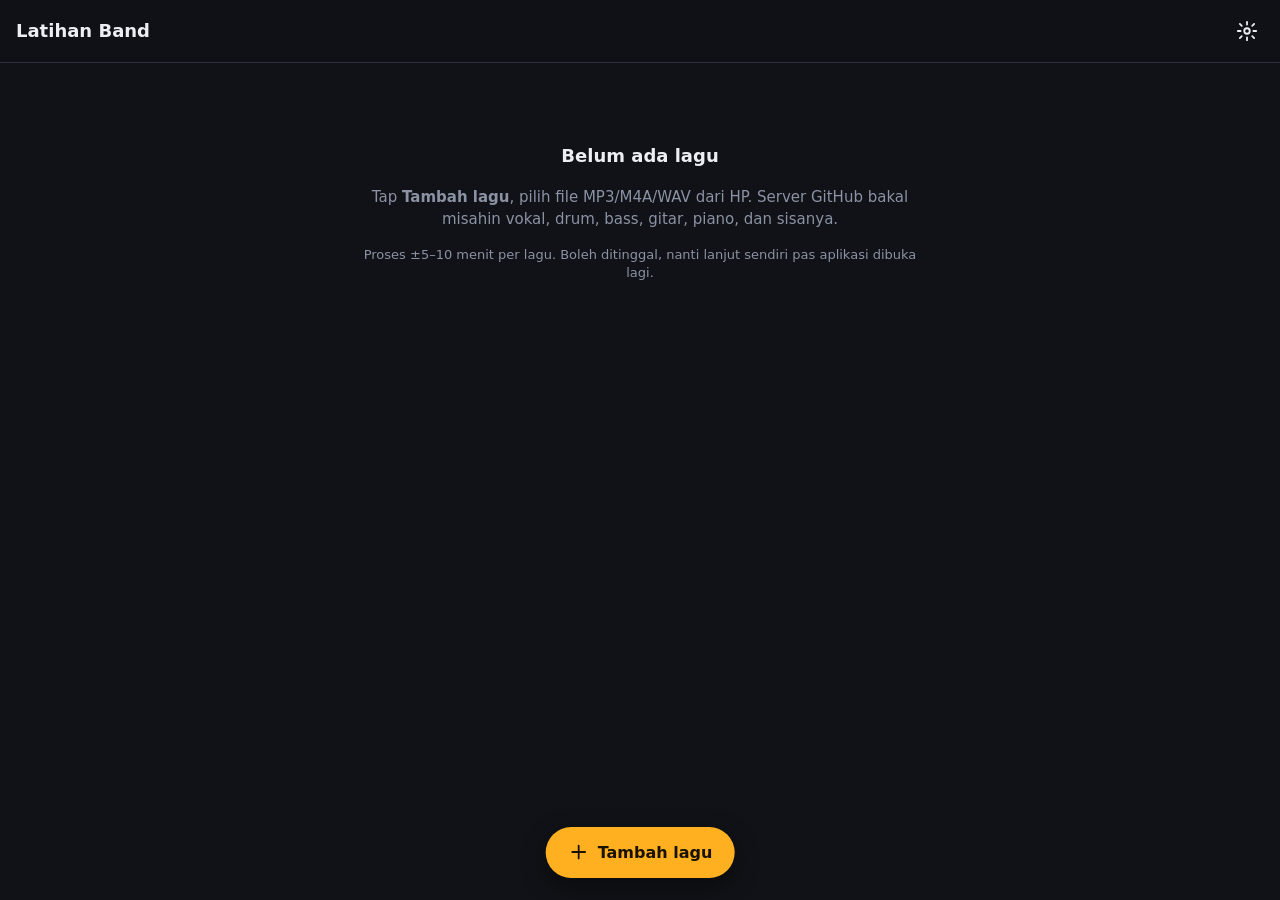
<file: web/index.html>
<!doctype html>
<html lang="id">
<head>
  <meta charset="utf-8">
  <meta name="viewport" content="width=device-width, initial-scale=1, viewport-fit=cover">
  <title>Latihan Band</title>
  <meta name="description" content="Pisah instrumen lagu + metronome otomatis buat latihan band.">
  <meta name="theme-color" content="#101217">
  <link rel="manifest" href="manifest.webmanifest">
  <link rel="icon" href="icons/icon-192.png">
  <link rel="apple-touch-icon" href="icons/apple-touch-icon.png">
  <link rel="stylesheet" href="style.css">
</head>
<body>
  <header class="topbar">
    <div class="topbar-row">
      <button id="backBtn" class="icon-btn" aria-label="Kembali" hidden>
        <svg viewBox="0 0 24 24"><path d="M15 5l-7 7 7 7"/></svg>
      </button>
      <h1 id="title">Latihan Band</h1>
      <button id="settingsBtn" class="icon-btn" aria-label="Pengaturan">
        <svg viewBox="0 0 24 24"><circle cx="12" cy="12" r="3"/><path d="M12 2v3M12 19v3M4.2 4.2l2.1 2.1M17.7 17.7l2.1 2.1M2 12h3M19 12h3M4.2 19.8l2.1-2.1M17.7 6.3l2.1-2.1"/></svg>
      </button>
    </div>
    <div id="updateBar" class="update-bar" role="status" hidden>
      <span>🔄 Ada versi baru Latihan Band</span>
      <button id="updateLater" class="ghost small">Nanti</button>
      <button id="updateBtn" class="primary small">Update</button>
    </div>
    <div id="banner" class="banner" role="status" aria-live="polite" hidden>
      <div id="bannerTitle" class="banner-title"></div>
      <div id="bannerText" class="banner-text"></div>
    </div>
  </header>

  <main>
    <!-- DAFTAR LAGU -->
    <section id="libraryView">
      <div id="jobs"></div>
      <div id="songs"></div>
      <div id="empty" class="empty" hidden>
        <p class="empty-title">Belum ada lagu</p>
        <p>Tap <b>Tambah lagu</b>, pilih file MP3/M4A/WAV dari HP. Server GitHub bakal misahin vokal, drum, bass, gitar, piano, dan sisanya.</p>
        <p class="hint">Proses ±5–10 menit per lagu. Boleh ditinggal, nanti lanjut sendiri pas aplikasi dibuka lagi.</p>
      </div>
      <button id="addBtn" class="fab">
        <svg viewBox="0 0 24 24"><path d="M12 5v14M5 12h14"/></svg>
        Tambah lagu
      </button>
      <input type="file" id="fileInput" accept="audio/*,.mp3,.m4a,.wav,.flac,.ogg,.aac" hidden>
    </section>

    <!-- PEMUTAR -->
    <section id="playerView" hidden>
      <div class="wave-wrap">
        <canvas id="wave"></canvas>
      </div>
      <div class="timeline">
        <span id="timeNow">0:00</span>
        <span id="barInfo" class="bar-info">Bar 1</span>
        <span id="timeTotal">0:00</span>
      </div>

      <div class="transport">
        <button id="rewindBtn" class="icon-btn big-ghost" aria-label="Ke awal">
          <svg viewBox="0 0 24 24"><path d="M6 5v14M19 5l-10 7 10 7z"/></svg>
        </button>
        <button id="playBtn" class="play-btn" aria-label="Putar">
          <svg class="i-play" viewBox="0 0 24 24"><path d="M7 4l13 8-13 8z"/></svg>
          <svg class="i-pause" viewBox="0 0 24 24"><path d="M7 4h4v16H7zM14 4h4v16h-4z"/></svg>
        </button>
        <div class="beat-box">
          <div id="beatDots" class="beat-dots"></div>
          <div id="bpmLabel" class="bpm-label">— BPM</div>
        </div>
      </div>

      <div id="legacyNote" class="note" hidden>
        Lagu ini diproses pakai versi lama (klik belum pakai peta tempo).
        <button id="legacyReanalyze" class="ghost small">Proses ulang deteksi</button>
      </div>

      <div class="section-label">Mode latihan</div>
      <div id="presets" class="presets">
        <button data-preset="full">Lagu asli</button>
        <button data-preset="guitar">🎸 Minus gitar</button>
        <button data-preset="bass">Minus bass</button>
        <button data-preset="drums">🥁 Minus drum</button>
      </div>
      <button id="exportBtn" class="export-btn">
        <svg viewBox="0 0 24 24"><path d="M12 4v11M7 10l5 5 5-5M5 20h14"/></svg>
        Ekspor klik / SQ / mix
      </button>

      <div class="section-label">Mixer</div>
      <div id="tracks" class="tracks"></div>

      <div class="section-label">Rekaman</div>
      <div class="panel" id="recPanel">
        <div class="row">
          <span class="row-label">Setup</span>
          <div class="seg wide" id="recSetupSeg"><button data-v="usb">USB / Pocket Amp</button><button data-v="mic">Mic HP</button></div>
        </div>
        <p class="hint" id="recSetupHint"></p>
        <div class="row">
          <span class="row-label">Input</span>
          <span id="recInputName" class="input-name">belum aktif</span>
          <button id="recInputBtn" class="ghost small">Aktifkan</button>
        </div>
        <div id="recMeterWrap" class="meter-wrap" hidden>
          <div class="meter"><div id="recMeter"></div></div>
          <span id="recClip" class="clip-label" hidden>PECAH! kecilin volume</span>
        </div>
        <p class="hint warn-text" id="recWarn"></p>
        <div class="row">
          <span class="row-label">Delay</span>
          <span id="recLatency">belum dikalibrasi</span>
          <button id="recCalBtn" class="ghost small">Kalibrasi</button>
        </div>
        <div class="row">
          <span class="row-label">Video</span>
          <div class="seg wide" id="recVideoSeg"><button data-v="none">Tanpa</button><button data-v="front">Depan</button><button data-v="back">Belakang</button></div>
        </div>
        <div class="row" id="recQualityRow">
          <span class="row-label">Kualitas video</span>
          <div class="seg wide" id="recQualitySeg"><button data-v="1080">1080p</button><button data-v="720">720p (lebih ringan)</button></div>
        </div>
        <div class="row">
          <span class="row-label">Rekam sebagai</span>
          <div class="seg wide" id="recRoleSeg">
            <button data-v="guitar">🎸 Gitar</button><button data-v="extra">Gitar 2</button><button data-v="bass">Bass</button><button data-v="vocals">🎤 Vokal</button>
          </div>
        </div>
        <p class="hint">Label ini nentuin track asli mana yang digantiin di cover. Bisa diganti nanti di daftar take (ada juga Keys, Drum, Lainnya).</p>
        <button id="recBtn" class="rec-btn"><span class="rec-dot"></span> Rekam dari posisi ini</button>
        <p class="hint" id="recStatus"></p>
        <p class="hint">Backing ngikutin mixer (misal <b>Minus gitar</b>) + klik kalau nyala + <b>take lain yang nyala</b> (buat overdub). Count-in ngikutin setelan metronome.</p>

        <div class="takes-head">Take <button id="takesAll" class="ghost small" hidden>Pakai semua take gua</button></div>
        <p class="hint">Centang = nyala di mixer (bisa beberapa sekaligus). Ketuk nama take buat geser posisinya.</p>
        <p class="hint" id="takeEmpty">Belum ada rekaman di lagu ini.</p>
        <div id="takeList" class="take-list"></div>
        <div id="takeAdjust" hidden>
          <div class="sec-title">Atur: <span id="takeAdjustName"></span></div>
          <div class="row">
            <span class="row-label">Geser rekaman</span>
            <div class="stepper"><button id="takeMinus">−10ms</button><span id="takeOffset">0 ms</span><button id="takePlus">+10ms</button></div>
          </div>
          <div id="videoAdjust">
            <div class="row">
              <span class="row-label">Geser video</span>
              <div class="stepper"><button id="videoMinus">−20ms</button><span id="videoOffsetLabel">0 ms</span><button id="videoPlus">+20ms</button></div>
            </div>
            <p class="hint">Cocokin gerakan jari di video sama suaranya (cek di file video hasil ekspor).
              <button id="videoDefault" class="link-btn">Jadikan default HP ini</button></p>
          </div>
        </div>
      </div>

      <div class="section-label">Metronome</div>
      <div class="panel">
        <div class="row">
          <label class="switch"><input type="checkbox" id="metroOn"><span></span> Klik</label>
          <label class="switch"><input type="checkbox" id="countIn"><span></span> Count-in</label>
        </div>
        <div class="row">
          <span class="row-label">Volume klik</span>
          <input type="range" id="metroVol" min="0" max="150" value="80">
        </div>
      </div>

      <details class="panel" id="mapPanel">
        <summary>Peta tempo <span class="hint" id="mapSummary"></span></summary>
        <div class="row">
          <span class="row-label">Mode klik</span>
          <div class="seg wide" id="modeSeg">
            <button data-v="steady">Tempo tetap</button><button data-v="follow">Ikuti drummer</button>
          </div>
        </div>
        <div id="secChips" class="chips sec-chips"></div>

        <div class="sec-card">
          <div class="sec-title" id="secTitle"></div>
          <div class="row">
            <span class="row-label">BPM</span>
            <div class="stepper">
              <button id="bpmM1">−1</button><button id="bpmM01">−.1</button>
              <span id="secBpm">120.0</span>
              <button id="bpmP01">+.1</button><button id="bpmP1">+1</button>
            </div>
          </div>
          <div class="row">
            <span class="row-label">Tempo kebaca salah?</span>
            <div class="stepper"><button id="secHalf">÷2</button><button id="secDouble">×2</button></div>
          </div>
          <div class="row">
            <span class="row-label">Birama</span>
            <div class="seg" id="secBpb">
              <button data-v="2">2</button><button data-v="3">3</button><button data-v="4">4</button>
              <button data-v="5">5</button><button data-v="6">6</button><button data-v="7">7</button>
            </div>
          </div>
          <div class="row">
            <span class="row-label">Geser ketukan "1"</span>
            <div class="stepper">
              <button id="secBeatPrev">◀ 1</button><button id="secMsPrev">−10ms</button>
              <button id="secMsNext">+10ms</button><button id="secBeatNext">1 ▶</button>
            </div>
          </div>
          <div id="gapRows">
            <div class="row">
              <label class="switch"><input type="checkbox" id="secGap"><span></span> Ada jeda sebelum bagian ini</label>
            </div>
            <div id="gapDetail">
              <div class="row">
                <span class="row-label">Hitungan tempo baru</span>
                <div class="seg" id="ciSeg"><button data-v="0">0</button><button data-v="1">1 bar</button><button data-v="2">2 bar</button></div>
              </div>
              <div class="row">
                <span class="row-label">Sisa jeda</span>
                <div class="seg" id="gapClickSeg"><button data-v="silent">Klik diam</button><button data-v="old">Tempo lama</button></div>
              </div>
            </div>
          </div>
          <button id="secDelete" class="ghost small danger">Hapus bagian ini</button>
        </div>

        <div class="row" id="barRow">
          <span class="row-label" id="barLabel">Bar</span>
          <div class="seg" id="barSeg">
            <button data-v="1">1</button><button data-v="2">2</button><button data-v="3">3</button><button data-v="4">4</button>
            <button data-v="5">5</button><button data-v="6">6</button><button data-v="7">7</button>
          </div>
        </div>
        <p class="hint">Bar yang lagi diputar isinya berapa ketukan. Pakai buat bar ganjil (misal jeda 2 ketukan).</p>
        <p class="hint" id="oddList"></p>

        <button id="secNew" class="ghost wide-btn">+ Mulai bagian tempo baru di posisi ini</button>
        <button id="tapBtn" class="tap-btn">TAP</button>
        <p class="hint">Putar lagunya, lalu tap di tiap ketukan mulai dari ketukan <b>1</b> (minimal 4 kali). BPM &amp; posisi ketukan "1" bagian yang lagi diputar langsung ikut.</p>

        <div class="row">
          <span class="row-label">Geser semua klik</span>
          <div class="stepper">
            <button id="offMinus">−10ms</button><span id="offLabel">0 ms</span><button id="offPlus">+10ms</button>
          </div>
        </div>
        <div class="row btns">
          <button id="mapReset" class="ghost small">Balik ke hasil deteksi</button>
          <button id="mapReanalyze" class="ghost small">Proses ulang deteksi</button>
        </div>
      </details>
      <div class="spacer"></div>
    </section>
  </main>

  <dialog id="settingsDlg">
    <form method="dialog">
      <h2>Pengaturan</h2>
      <label class="field">Token GitHub
        <input id="setToken" type="password" autocomplete="off" placeholder="github_pat_…">
        <small>Cuma disimpan di HP ini. Dipakai buat upload lagu &amp; nyalain proses di GitHub.</small>
      </label>
      <label class="field">Repo
        <input id="setRepo" type="text" autocomplete="off" autocapitalize="off" spellcheck="false">
        <small>Kosongin aja kalau aplikasi dibuka dari GitHub Pages repo kamu.</small>
      </label>
      <button type="button" id="checkBtn" class="ghost small">Cek koneksi</button>
      <label class="field">Kualitas audio
        <select id="setRate">
          <option value="44100">Tinggi (44.1 kHz)</option>
          <option value="32000">Hemat memori (32 kHz)</option>
        </select>
        <small>Pilih "hemat" kalau lagu panjang bikin aplikasi berat.</small>
      </label>
      <p id="serverStatus" class="status-line"></p>
      <p id="storageInfo" class="status-line"></p>
      <p class="status-line"><span id="appVersion">Versi aplikasi: -</span>
        <button type="button" id="checkUpdateBtn" class="link-btn">Cek update</button></p>
      <div class="dlg-actions">
        <button value="cancel" class="ghost">Batal</button>
        <button value="save" id="saveSettings">Simpan</button>
      </div>
    </form>
  </dialog>

  <dialog id="exportDlg">
    <form method="dialog">
      <h2>Ekspor</h2>
      <div class="radio-list" id="exKindList">
        <label data-k="cover"><input type="radio" name="exKind" value="cover"><span><b>🎸 Cover</b><small>Rekamanmu + backing tanpa gitar asli — buat di-share</small></span></label>
        <label data-k="take"><input type="radio" name="exKind" value="take"><span><b>Rekaman saja</b><small>Cuma suara gitarmu</small></span></label>
        <label><input type="radio" name="exKind" value="click"><span><b>Klik saja</b><small>Metronome sepanjang lagu, ketukan 1 beraksen</small></span></label>
        <label><input type="radio" name="exKind" value="sq"><span><b>Sequencer saja</b><small>Track pilihan (default Piano/Keys + Lainnya)</small></span></label>
        <label><input type="radio" name="exKind" value="mix"><span><b>Sesuai mixer</b><small>Persis yang kedengeran sekarang, misal "minus gitar"</small></span></label>
        <label><input type="radio" name="exKind" value="lr"><span><b>Klik kiri + SQ kanan</b><small>Buat manggung: kiri ke in-ear drummer, kanan ke mixer</small></span></label>
      </div>
      <p class="hint" id="exTakesInfo"></p>
      <div class="field" id="exStemsField">Track sequencer
        <div id="exStems" class="chips"></div>
      </div>
      <label class="switch" id="exClickField"><input type="checkbox" id="exClick"><span></span> Sertakan klik</label>
      <label class="switch" id="exCountField"><input type="checkbox" id="exCount"><span></span> Count-in 1 bar di awal file</label>
      <div id="coverOpts">
        <div class="field">Potong (menit:detik)
          <div class="trim">
            <input id="exFrom" inputmode="decimal" autocomplete="off"><button type="button" id="exFromNow" class="ghost small">posisi sekarang</button>
          </div>
          <div class="trim">
            <input id="exTo" inputmode="decimal" autocomplete="off"><button type="button" id="exToNow" class="ghost small">posisi sekarang</button>
          </div>
          <small>Reels maks ±3 menit. Default: sepanjang take.</small>
        </div>
        <label class="switch" id="coBalanceRow"><input type="checkbox" id="coBalance"><span></span> Seimbangkan volume gitar otomatis</label>
        <label class="switch"><input type="checkbox" id="coComp"><span></span> Kompresor ringan (gitar lebih rata)</label>
        <label class="switch"><input type="checkbox" id="coReverb"><span></span> Reverb ringan di gitar</label>
        <label class="switch"><input type="checkbox" id="coFadeIn"><span></span> Fade in</label>
        <label class="switch"><input type="checkbox" id="coFadeOut"><span></span> Fade out</label>
        <div class="field" id="coOtherRow">Track "Lainnya" (sisa gitar asli kadang bocor di sini)
          <div class="seg wide" id="coOtherSeg"><button type="button" data-v="1">100%</button><button type="button" data-v="0.5">50%</button><button type="button" data-v="0">Matikan</button></div>
        </div>
      </div>
      <div class="field">Format
        <div class="seg wide" id="exFormat"><button type="button" data-v="wav">WAV</button><button type="button" data-v="mp3">MP3</button><button type="button" data-v="mp4">🎥 Video</button></div>
        <small id="exSize"></small>
      </div>
      <div class="field" id="exVideoField">Video yang ikut (maks 4, split screen)
        <div id="exVideos" class="chips"></div>
        <small id="exLayout"></small>
        <label class="switch"><input type="checkbox" id="exLabels"><span></span> Tulis nama take di tiap kotak</label>
      </div>
      <p id="exStatus" class="status-line"></p>
      <div id="exDone" class="dlg-actions" hidden>
        <button type="button" id="exShare" class="ghost">Bagikan…</button>
        <button type="button" id="exSave" class="ghost">Simpan lagi</button>
      </div>
      <div class="dlg-actions">
        <button value="cancel" class="ghost">Tutup</button>
        <button type="button" id="exGo" class="primary">Buat file</button>
      </div>
    </form>
  </dialog>

  <div id="recOverlay" class="rec-overlay" hidden>
    <video id="ovVideo" playsinline muted hidden></video>
    <div class="ov-top">
      <span class="ov-rec"><span class="rec-dot"></span> REC <span id="ovTime">0:00</span></span>
      <span id="ovBar" class="ov-bar"></span>
    </div>
    <div class="ov-bottom">
      <div class="meter"><div id="ovMeter"></div></div>
      <p id="ovStatus" class="ov-status"></p>
      <button id="ovStop" class="stop-btn"><span class="stop-sq"></span> Stop</button>
      <p class="ov-hint">Jangan tutup/minimize aplikasi selama merekam.</p>
    </div>
  </div>

  <dialog id="calDlg">
    <form method="dialog">
      <h2>Kalibrasi delay</h2>
      <p class="hint">Ngukur jeda antara suara keluar dari HP dan suara masuk ke rekaman, supaya rekamanmu pas sama lagunya. Cukup sekali per setup.</p>
      <div class="seg wide" id="calMethodSeg"><button type="button" data-v="loopback">Pocket Amp (LOOPBACK)</button><button type="button" data-v="tap">Ketuk senar</button></div>
      <ol id="calSteps" class="steps"></ol>
      <p id="calResult" class="status-line pre"></p>
      <div class="dlg-actions">
        <button value="cancel" class="ghost">Tutup</button>
        <button type="button" id="calGo" class="primary">Mulai</button>
      </div>
    </form>
  </dialog>

  <div id="loading" class="loading" hidden>
    <div class="spinner"></div>
    <p id="loadingText">Menyiapkan audio…</p>
  </div>
  <div id="toast" class="toast" role="status"></div>

  <script type="module" src="js/app.js"></script>
</body>
</html>
</file>
<file: web/style.css>
:root {
  --bg: #101217;
  --surface: #191c23;
  --surface-2: #222631;
  --line: #2c313d;
  --text: #eceef3;
  --muted: #8b92a3;
  --accent: #ffb020;
  --accent-ink: #1a1200;
  --danger: #f87171;
  --radius: 14px;
  color-scheme: dark;
}

* { box-sizing: border-box; -webkit-tap-highlight-color: transparent; }
html, body { margin: 0; background: var(--bg); color: var(--text); }
body {
  font: 15px/1.45 system-ui, -apple-system, "Segoe UI", Roboto, sans-serif;
  min-height: 100dvh;
  padding-bottom: env(safe-area-inset-bottom);
  overscroll-behavior-y: contain;
}
button { font: inherit; color: inherit; cursor: pointer; }
svg { width: 22px; height: 22px; fill: none; stroke: currentColor; stroke-width: 2; stroke-linecap: round; stroke-linejoin: round; }
[hidden] { display: none !important; }

/* ---------- bar atas ---------- */
.topbar {
  position: sticky; top: 0; z-index: 10;
  padding: calc(10px + env(safe-area-inset-top)) 12px 10px;
  background: rgba(16, 18, 23, 0.92);
  backdrop-filter: blur(10px);
  border-bottom: 1px solid var(--line);
}
.topbar-row { display: flex; align-items: center; gap: 8px; }
.topbar h1 {
  flex: 1; margin: 0 4px; font-size: 18px; font-weight: 700;
  white-space: nowrap; overflow: hidden; text-overflow: ellipsis;
}
.icon-btn {
  display: grid; place-items: center;
  width: 42px; height: 42px; border-radius: 12px;
  border: 0; background: transparent; color: var(--text);
}
.icon-btn:active { background: var(--surface-2); }

main { max-width: 640px; margin: 0 auto; padding: 14px 16px 120px; }

/* ---------- daftar lagu ---------- */
.song-card, .job-card {
  display: flex; align-items: center; gap: 8px;
  background: var(--surface); border: 1px solid var(--line);
  border-radius: var(--radius); margin-bottom: 10px;
}
.song-main {
  flex: 1; min-width: 0; text-align: left; border: 0; background: none;
  padding: 14px 4px 14px 16px; display: flex; flex-direction: column;
}
.song-title { font-weight: 650; font-size: 16px; white-space: nowrap; overflow: hidden; text-overflow: ellipsis; }
.song-meta { color: var(--muted); font-size: 13px; margin-top: 2px; }
.song-card .del { color: var(--muted); margin-right: 6px; }

.job-card { flex-direction: column; align-items: stretch; padding: 14px 16px; gap: 6px; border-style: dashed; }
.job-card.error { border-color: rgba(248, 113, 113, 0.5); }
.job-card.error .job-text { color: var(--danger); }
.job-title { font-weight: 650; }
.job-text { color: var(--muted); font-size: 13px; }
.job-card .small { align-self: flex-start; padding: 6px 12px; font-size: 13px; }
.progress { height: 6px; background: var(--surface-2); border-radius: 3px; overflow: hidden; }
.progress > div { height: 100%; background: var(--accent); transition: width .4s; }

.empty { text-align: center; color: var(--muted); padding: 48px 12px; }
.empty-title { color: var(--text); font-size: 18px; font-weight: 700; }
.hint { color: var(--muted); font-size: 13px; }

.fab {
  position: fixed; left: 50%; transform: translateX(-50%);
  bottom: calc(22px + env(safe-area-inset-bottom));
  display: flex; align-items: center; gap: 8px;
  padding: 14px 22px; border: 0; border-radius: 999px;
  background: var(--accent); color: var(--accent-ink);
  font-weight: 700; font-size: 16px;
  box-shadow: 0 8px 24px rgba(0, 0, 0, 0.45);
}
.fab:active { transform: translateX(-50%) scale(.97); }

/* ---------- pemutar ---------- */
.wave-wrap { background: var(--surface); border: 1px solid var(--line); border-radius: var(--radius); padding: 6px; }
#wave { display: block; width: 100%; height: 76px; touch-action: none; }
.timeline { display: flex; justify-content: space-between; color: var(--muted); font-size: 13px; margin: 6px 4px 0; font-variant-numeric: tabular-nums; }
.bar-info { color: var(--text); font-weight: 600; }

.transport { display: flex; align-items: center; gap: 14px; margin: 14px 0 6px; }
.big-ghost { width: 48px; height: 48px; background: var(--surface); border: 1px solid var(--line); }
.play-btn {
  width: 72px; height: 72px; border-radius: 50%; border: 0;
  background: var(--accent); color: var(--accent-ink);
  display: grid; place-items: center; flex: none;
}
.play-btn svg { width: 30px; height: 30px; fill: currentColor; stroke: none; }
.play-btn:active { transform: scale(.96); }
.i-pause { display: none; }
body.playing .i-play { display: none; }
body.playing .i-pause { display: block; }

.beat-box { flex: 1; display: flex; flex-direction: column; align-items: flex-end; gap: 6px; }
.beat-dots { display: flex; gap: 8px; }
.beat-dots span {
  width: 18px; height: 18px; border-radius: 50%;
  background: var(--surface-2); border: 1px solid var(--line);
  transition: background .06s, transform .06s;
}
.beat-dots span.accent { width: 22px; height: 22px; }
.beat-dots span.lit { background: #e5e7eb; transform: scale(1.12); }
.beat-dots span.accent.lit { background: var(--accent); }
.beat-dots span.count { background: #60a5fa !important; }
.bpm-label { font-weight: 700; font-size: 18px; font-variant-numeric: tabular-nums; }

.section-label { color: var(--muted); font-size: 12px; font-weight: 700; letter-spacing: .08em; text-transform: uppercase; margin: 20px 4px 8px; }

.presets { display: grid; grid-template-columns: 1fr 1fr; gap: 8px; }
.presets button, .ghost {
  padding: 12px 10px; border-radius: 12px; border: 1px solid var(--line);
  background: var(--surface); font-weight: 600;
}
.presets button.on { background: var(--accent); color: var(--accent-ink); border-color: var(--accent); }

.tracks { display: flex; flex-direction: column; gap: 8px; }
.track {
  display: grid; grid-template-columns: 88px 40px 40px 1fr 34px; align-items: center; gap: 8px;
  background: var(--surface); border: 1px solid var(--line); border-left: 4px solid var(--c);
  border-radius: 12px; padding: 8px 10px;
}
.track-name { font-weight: 650; font-size: 14px; white-space: nowrap; overflow: hidden; text-overflow: ellipsis; }
.track-vol { color: var(--muted); font-size: 12px; text-align: right; font-variant-numeric: tabular-nums; }
.tbtn { height: 36px; border-radius: 9px; border: 1px solid var(--line); background: var(--surface-2); font-weight: 800; font-size: 13px; }
.tbtn.m.on { background: var(--danger); color: #2a0000; border-color: var(--danger); }
.tbtn.s.on { background: #facc15; color: #2a2000; border-color: #facc15; }
.track.muted, .tracks.has-solo .track:not(.soloed) { opacity: .45; }

input[type=range] { width: 100%; accent-color: var(--accent); height: 28px; }

.panel { background: var(--surface); border: 1px solid var(--line); border-radius: var(--radius); padding: 6px 14px; margin-top: 8px; }
.panel summary { padding: 10px 0; font-weight: 650; cursor: pointer; }
.row { display: flex; align-items: center; justify-content: space-between; gap: 12px; padding: 8px 0; }
.row + .row { border-top: 1px solid var(--line); }
.row-label { color: var(--muted); font-size: 14px; flex: none; }
.row input[type=range] { max-width: 60%; }

.switch { display: flex; align-items: center; gap: 10px; font-weight: 600; }
.switch input { display: none; }
.switch span { width: 44px; height: 26px; border-radius: 13px; background: var(--surface-2); border: 1px solid var(--line); position: relative; transition: background .15s; }
.switch span::after { content: ""; position: absolute; top: 3px; left: 3px; width: 18px; height: 18px; border-radius: 50%; background: var(--muted); transition: transform .15s, background .15s; }
.switch input:checked + span { background: var(--accent); border-color: var(--accent); }
.switch input:checked + span::after { transform: translateX(18px); background: var(--accent-ink); }

.seg { display: flex; gap: 4px; }
.seg button { width: 34px; height: 34px; border-radius: 9px; border: 1px solid var(--line); background: var(--surface-2); font-weight: 700; }
.seg button.on { background: var(--accent); color: var(--accent-ink); border-color: var(--accent); }

.stepper { display: flex; align-items: center; gap: 6px; }
.stepper button { min-width: 44px; height: 36px; padding: 0 10px; border-radius: 9px; border: 1px solid var(--line); background: var(--surface-2); font-weight: 700; }
.stepper button:disabled { opacity: .35; }
.stepper span { min-width: 64px; text-align: center; font-variant-numeric: tabular-nums; font-weight: 600; }

.tap-btn {
  width: 100%; height: 72px; margin: 10px 0 4px; border-radius: 14px;
  border: 2px dashed var(--accent); background: transparent; color: var(--accent);
  font-weight: 800; font-size: 20px; letter-spacing: .06em; touch-action: manipulation;
  user-select: none;
}
.tap-btn.hit { animation: hit .15s; }
@keyframes hit { from { background: rgba(255, 176, 32, .3); } to { background: transparent; } }

.spacer { height: 30px; }

/* ---------- dialog, loading, toast ---------- */
dialog {
  width: min(92vw, 440px); border: 1px solid var(--line); border-radius: 18px;
  background: var(--surface); color: var(--text); padding: 18px;
}
dialog::backdrop { background: rgba(0, 0, 0, .6); }
dialog h2 { margin: 0 0 12px; font-size: 18px; }
.field { display: flex; flex-direction: column; gap: 6px; margin-bottom: 14px; font-weight: 600; font-size: 14px; }
.field input, .field select {
  font: inherit; padding: 11px 12px; border-radius: 10px;
  border: 1px solid var(--line); background: var(--bg); color: var(--text);
}
.field small { color: var(--muted); font-weight: 400; }
.status-line { color: var(--muted); font-size: 13px; margin: 6px 0; }
.dlg-actions { display: flex; justify-content: flex-end; gap: 8px; margin-top: 14px; }
.dlg-actions button { padding: 10px 18px; border-radius: 10px; }
#saveSettings { background: var(--accent); color: var(--accent-ink); border: 0; font-weight: 700; }

.loading { position: fixed; inset: 0; z-index: 50; background: rgba(10, 11, 14, .85); display: grid; place-content: center; justify-items: center; gap: 14px; }
.spinner { width: 42px; height: 42px; border-radius: 50%; border: 4px solid var(--surface-2); border-top-color: var(--accent); animation: spin 0.9s linear infinite; }
@keyframes spin { to { transform: rotate(360deg); } }

.toast {
  position: fixed; left: 50%; bottom: calc(90px + env(safe-area-inset-bottom)); z-index: 60;
  transform: translate(-50%, 20px); opacity: 0; pointer-events: none;
  background: #f3f4f6; color: #111; padding: 10px 16px; border-radius: 10px;
  font-weight: 600; max-width: 90vw; transition: opacity .2s, transform .2s;
}
.toast.show { opacity: 1; transform: translate(-50%, 0); }

@media (max-width: 360px) {
  .track { grid-template-columns: 70px 36px 36px 1fr 30px; gap: 6px; }
}
#checkBtn { margin: -4px 0 16px; }

/* ---------- banner jangan ditutup / boleh ditutup ---------- */
.banner {
  margin: 10px 0 0; padding: 10px 14px; border-radius: 12px;
  font-size: 14px; line-height: 1.35; position: relative; overflow: hidden;
}
.banner-title { font-weight: 800; }
.banner-text { white-space: pre-line; margin-top: 2px; }
.banner.warn { background: #3a2606; color: #ffd591; border: 1px solid #b26b00; }
.banner.warn::after {
  content: ""; position: absolute; left: 0; right: 0; bottom: 0; height: 3px;
  background: repeating-linear-gradient(90deg, #ffb020 0 24px, transparent 24px 48px);
  animation: march 0.8s linear infinite;
}
@keyframes march { to { background-position: 48px 0; } }
.banner.ok { background: #0c2e1c; color: #a7f3c7; border: 1px solid #1f8a4f; }

/* ---------- ekspor & catatan ---------- */
.export-btn {
  width: 100%; margin-top: 8px; display: flex; align-items: center; justify-content: center; gap: 8px;
  padding: 12px; border-radius: 12px; border: 1px dashed var(--accent); background: transparent;
  color: var(--accent); font-weight: 700;
}
.note {
  background: var(--surface-2); border: 1px solid var(--line); border-radius: 12px;
  padding: 10px 12px; margin-top: 12px; font-size: 14px; color: var(--muted);
  display: flex; flex-direction: column; gap: 8px; align-items: flex-start;
}

/* ---------- peta tempo ---------- */
.chips { display: flex; flex-wrap: wrap; gap: 6px; }
.chip {
  border: 1px solid var(--line); background: var(--surface-2); border-radius: 999px;
  padding: 7px 12px; font-size: 13px; font-weight: 600; display: inline-flex; gap: 6px; align-items: baseline;
  border-left: 4px solid var(--c, var(--line));
}
.chip small { color: var(--muted); font-weight: 400; }
.chip.on { background: var(--accent); color: var(--accent-ink); border-color: var(--accent); }
.chip.on small { color: var(--accent-ink); }
.sec-chips { margin: 4px 0 10px; }
.sec-card { background: var(--bg); border: 1px solid var(--line); border-radius: 12px; padding: 6px 12px 10px; margin-bottom: 8px; }
.sec-title { font-weight: 700; padding: 6px 0; }
.seg.wide button { width: auto; padding: 0 12px; }
.stepper button { min-width: 40px; padding: 0 8px; }
.stepper span { min-width: 56px; }
#barRow.disabled .seg { opacity: .35; pointer-events: none; }
.row.btns { justify-content: flex-start; flex-wrap: wrap; gap: 8px; }
.wide-btn { width: 100%; margin-top: 6px; }
.danger { color: var(--danger); border-color: rgba(248, 113, 113, .4); }
#secDelete { margin-top: 6px; }
#gapRows .row:first-child { border-top: 1px solid var(--line); }

/* ---------- dialog ekspor ---------- */
.radio-list { display: flex; flex-direction: column; gap: 6px; margin-bottom: 14px; }
.radio-list label {
  display: flex; gap: 10px; align-items: flex-start; padding: 10px 12px;
  border: 1px solid var(--line); border-radius: 12px; background: var(--bg);
}
.radio-list input { margin-top: 3px; accent-color: var(--accent); width: 18px; height: 18px; }
.radio-list label:has(input:checked) { border-color: var(--accent); }
.radio-list span { display: flex; flex-direction: column; }
.radio-list small { color: var(--muted); }
dialog .switch { margin: 4px 0 12px; }
button.primary { background: var(--accent); color: var(--accent-ink); border: 0; font-weight: 700; }
button.primary:disabled { opacity: .5; }
dialog { max-height: 90dvh; overflow-y: auto; }
.sec-card .row, #mapPanel .row { flex-wrap: wrap; row-gap: 6px; }
.stepper { flex-wrap: wrap; justify-content: flex-end; }
.stepper button { white-space: nowrap; }

/* ---------- rekaman ---------- */
.input-name { flex: 1; text-align: right; font-size: 13px; color: var(--muted); overflow: hidden; text-overflow: ellipsis; white-space: nowrap; }
.meter-wrap { display: flex; align-items: center; gap: 8px; padding: 4px 0 8px; }
.meter { flex: 1; height: 10px; border-radius: 5px; background: var(--surface-2); overflow: hidden; }
.meter > div { height: 100%; width: 0; background: linear-gradient(90deg, #34d399 0 70%, #facc15 70% 90%, #f87171 90%); transition: width .05s; }
.meter > div.clip { background: #f87171; }
.clip-label { color: #f87171; font-weight: 800; font-size: 12px; white-space: nowrap; }
.warn-text { color: #fbbf24; white-space: pre-line; }
.rec-btn {
  width: 100%; margin: 10px 0 4px; padding: 14px; border-radius: 14px; border: 0;
  background: #dc2626; color: #fff; font-weight: 800; font-size: 17px;
  display: flex; align-items: center; justify-content: center; gap: 10px;
}
.rec-dot { width: 12px; height: 12px; border-radius: 50%; background: #fff; display: inline-block; }
.takes-head { font-weight: 700; margin: 14px 0 6px; }
.take-list { display: flex; flex-direction: column; gap: 6px; }
.take { display: flex; align-items: center; gap: 2px; background: var(--bg); border: 1px solid var(--line); border-radius: 12px; padding-right: 4px; }
.take.on { border-color: #ef4444; }
.take-main { flex: 1; min-width: 0; text-align: left; border: 0; background: none; padding: 10px 12px; display: flex; flex-direction: column; }
.take-name { font-weight: 650; white-space: nowrap; overflow: hidden; text-overflow: ellipsis; }
.take-meta { color: var(--muted); font-size: 12px; }
.icon-btn.small { width: 34px; height: 34px; font-size: 15px; }
.link-btn { border: 0; background: none; color: var(--accent); text-decoration: underline; padding: 0; font-size: 13px; }

.rec-overlay { position: fixed; inset: 0; z-index: 70; background: #000; display: flex; flex-direction: column; justify-content: space-between; }
.rec-overlay video { position: absolute; inset: 0; width: 100%; height: 100%; object-fit: cover; }
.ov-top, .ov-bottom { position: relative; padding: calc(16px + env(safe-area-inset-top)) 16px 16px; background: linear-gradient(rgba(0,0,0,.65), transparent); }
.ov-bottom { background: linear-gradient(transparent, rgba(0,0,0,.75)); padding-bottom: calc(24px + env(safe-area-inset-bottom)); display: flex; flex-direction: column; gap: 10px; align-items: stretch; }
.ov-top { display: flex; justify-content: space-between; align-items: center; }
.ov-rec { color: #fff; font-weight: 800; font-size: 18px; display: flex; align-items: center; gap: 8px; font-variant-numeric: tabular-nums; }
.ov-rec .rec-dot { background: #ef4444; animation: blink 1s steps(2) infinite; }
@keyframes blink { 50% { opacity: .2; } }
.ov-bar { color: #fff; font-weight: 700; background: rgba(0,0,0,.4); padding: 4px 10px; border-radius: 8px; }
.stop-btn { align-self: center; width: 180px; height: 64px; border-radius: 32px; border: 0; background: #fff; color: #111; font-weight: 800; font-size: 18px; display: flex; align-items: center; justify-content: center; gap: 10px; }
.stop-sq { width: 16px; height: 16px; background: #dc2626; border-radius: 3px; }
.ov-status, .ov-hint { color: #ddd; text-align: center; margin: 0; font-size: 13px; }
.steps { padding-left: 20px; font-size: 14px; line-height: 1.5; }
.pre { white-space: pre-line; }
.trim { display: flex; gap: 8px; margin-bottom: 6px; }
.trim input { flex: 1; min-width: 0; }
#coverOpts .switch { margin: 6px 0; }

/* ---------- multitrack ---------- */
.takes-head { display: flex; align-items: center; justify-content: space-between; gap: 8px; }
.take { display: grid; grid-template-columns: auto 1fr; grid-template-rows: auto auto; align-items: center; padding: 2px 6px 6px 4px; }
.take.live { border-color: rgba(239, 68, 68, .6); }
.take.sel { box-shadow: 0 0 0 2px var(--accent); }
.take-on { padding: 8px 4px 8px 8px; display: flex; }
.take-on input { display: none; }
.take-on span { width: 24px; height: 24px; border-radius: 7px; border: 2px solid var(--line); display: grid; place-items: center; }
.take-on input:checked + span { background: #ef4444; border-color: #ef4444; }
.take-on input:checked + span::after { content: "✓"; color: #fff; font-weight: 900; font-size: 15px; }
.take-tools { grid-column: 1 / -1; display: flex; align-items: center; gap: 2px; padding-left: 8px; }
.take-role { flex: 1; min-width: 0; font: inherit; font-size: 13px; padding: 6px 8px; border-radius: 8px; border: 1px solid var(--line); background: var(--surface-2); color: var(--text); }
.tracks-sub { color: #fca5a5; font-size: 12px; font-weight: 800; letter-spacing: .06em; text-transform: uppercase; margin: 8px 2px 0; }
.track-name small { display: block; color: var(--muted); font-weight: 500; font-size: 11px; }
.take-track { grid-template-rows: auto auto; }
.pan-row { grid-column: 1 / -1; display: flex; align-items: center; gap: 8px; font-size: 12px; color: var(--muted); }
.pan-row input { flex: 1; height: 22px; }
.pan-val { min-width: 54px; text-align: right; color: var(--text); font-weight: 600; }
#exVideoField .switch { margin-top: 8px; }

/* ---------- notifikasi update ---------- */
.update-bar {
  margin-top: 10px; padding: 8px 8px 8px 14px; border-radius: 12px;
  background: #0b2540; border: 1px solid #2563eb; color: #bfdbfe;
  display: flex; align-items: center; gap: 8px; font-size: 14px; font-weight: 600;
}
.update-bar span { flex: 1; }
.update-bar button { padding: 8px 14px; border-radius: 10px; }
.update-bar .primary { background: #3b82f6; color: #fff; }
</file>
